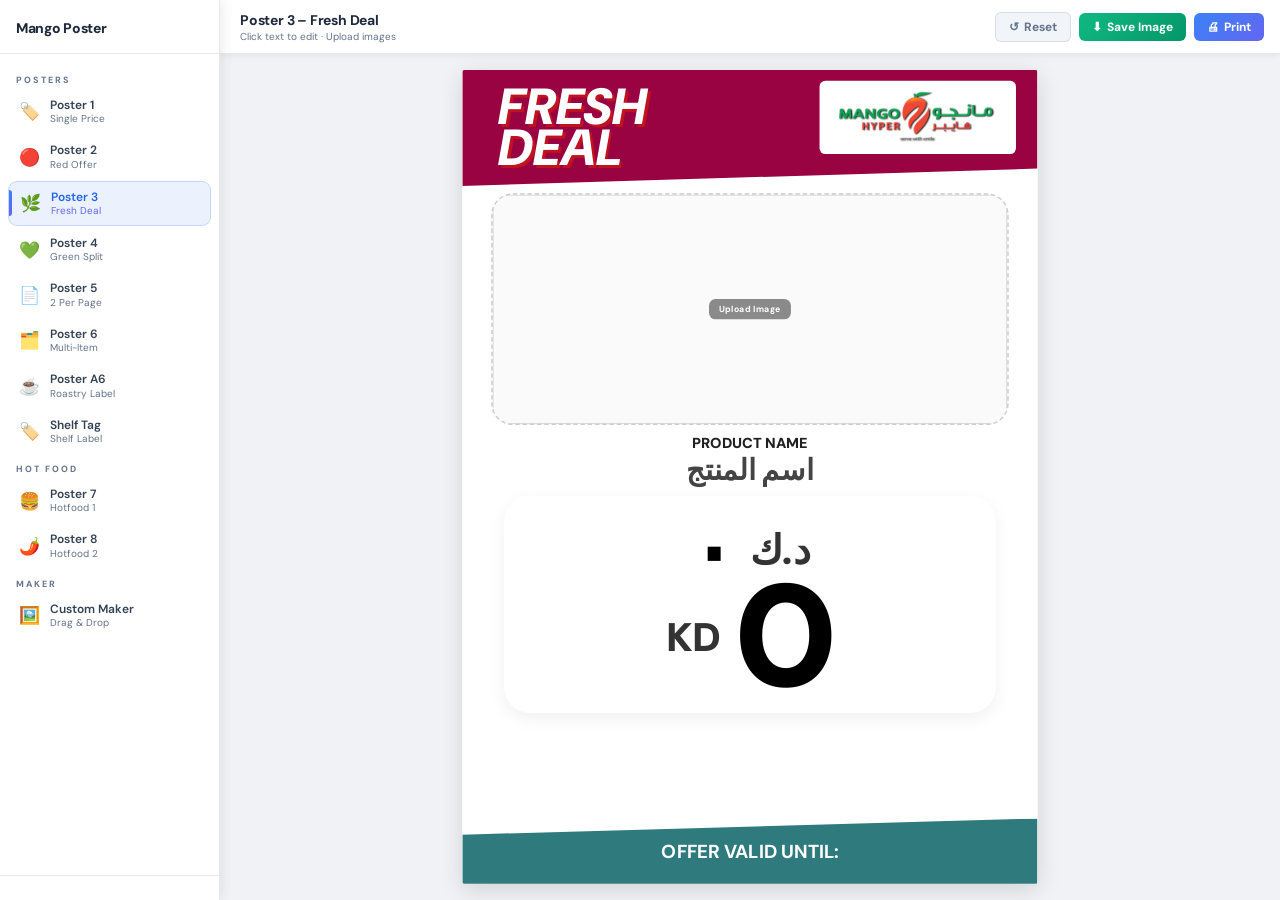
<file: posters/poster3.html>
<!DOCTYPE html>
<html lang="en">
<head>
<meta charset="UTF-8">
<meta name="viewport" content="width=device-width, initial-scale=1.0">
<title>Poster 3 – Fresh Deal | Mango Poster</title>
<link rel="preconnect" href="https://fonts.googleapis.com">
<link href="https://fonts.googleapis.com/css2?family=DM+Sans:wght@400;700;800&display=swap" rel="stylesheet">
<link rel="stylesheet" href="../css/base.css">
<link rel="manifest" href="../manifest.json">
<meta name="theme-color" content="#111111">
<style>
:root{--primary:#990342;--teal:#2e7a7d;--yellow:#FFD600}
body{font-family:'DM Sans',sans-serif}

.header{height:160px;background:var(--primary);display:flex;align-items:center;
  clip-path:polygon(0 0,100% 0,100% 85%,0 100%);flex-shrink:0;position:relative}
.header-text{color:#fff;padding-left:50px;font-size:70px;font-weight:900;
  font-style:italic;line-height:.8;text-shadow:4px 4px 0 #c1121f}
.logo-box{position:absolute;right:30px;top:15px;background:#fff;padding:8px 16px;border-radius:8px}
.logo-box img{height:80px;object-fit:contain}

.main-content{flex:1;padding:10px 40px;display:flex;flex-direction:column;align-items:center}

.image-container{width:100%;height:320px;display:flex;align-items:center;justify-content:center;
  border:2px dashed #ccc;border-radius:30px;margin-bottom:15px;background:#fafafa;
  position:relative;overflow:hidden;cursor:pointer}
.image-container img{width:100%;height:100%;object-fit:contain}
.image-container .upload-btn{position:absolute;top:50%;left:50%;transform:translate(-50%,-50%);z-index:2}

.product-info{width:100%;text-align:center}
.product-title{font-size:60px;font-weight:850;color:#212121;text-transform:uppercase;
  line-height:1;max-height:120px;overflow:hidden}
.product-title-ar{font-size:40px;font-weight:600;direction:rtl;margin-bottom:10px;color:#444}

.price-container{margin-top:5px;display:flex;flex-direction:column;align-items:center;
  background:#fff;padding:30px 10px;border-radius:35px;
  box-shadow:0 8px 24px rgba(0,0,0,.06);width:95%;margin-left:auto;margin-right:auto}
.price-row{display:flex;align-items:center;justify-content:center;gap:20px}
.price-main{font-size:200px;font-weight:900;line-height:.75;color:#000;letter-spacing:-5px}
.price-ar-row .price-main{font-size:120px;letter-spacing:0}
.currency{font-size:55px;font-weight:900;color:#333}

.footer{height:90px;background:var(--teal);color:#fff;display:flex;align-items:center;
  justify-content:center;font-size:26px;font-weight:bold;
  clip-path:polygon(0 25%,100% 0,100% 100%,0 100%);flex-shrink:0;
  pointer-events:none;cursor:default;user-select:none;-webkit-user-select:none}
.footer:hover,.footer:focus,
.footer[contenteditable]:hover,.footer[contenteditable]:focus{
  background:var(--teal)!important;outline:none!important;
  box-shadow:none!important;border-radius:0!important}
</style>
</head>
<body>
<div class="a4-page">
  <header class="header">
    <div class="header-text">FRESH<br>DEAL</div>
    <div class="logo-box"><img src="../assets/logo.png" alt="Logo"></div>
  </header>

  <main class="main-content">
    <div class="image-container" id="imgContainer">
      <label id="uploadBtn" for="fileInput" class="upload-btn">Upload Image</label>
      <input type="file" id="fileInput" accept="image/*" hidden>
      <img id="previewImage" alt="">
    </div>
    <div class="product-info">
      <div class="product-title" id="p2-en" contenteditable="true">PRODUCT NAME</div>
      <div class="product-title-ar" id="p2-ar" contenteditable="true">اسم المنتج</div>
      <div class="price-container">
        <div class="price-row price-ar-row">
          <div class="price-main" id="ar-price">٠</div>
          <div class="currency" contenteditable="true">د.ك</div>
        </div>
        <div class="price-row">
          <div class="currency" contenteditable="true">KD</div>
          <div class="price-main" id="en-price" contenteditable="true">0</div>
        </div>
      </div>
    </div>
  </main>
  <footer class="footer" contenteditable="true">OFFER VALID UNTIL:</footer>
</div>

<script src="../js/shared.js"></script>
<script src="../js/navbar.js"></script>
<script>
bindPriceSync('en-price', 'ar-price');
bindAutoTranslate('p2-en', 'p2-ar');

const fileInput = document.getElementById('fileInput');
const preview   = document.getElementById('previewImage');
const btn       = document.getElementById('uploadBtn');
fileInput.addEventListener('change', () => {
  if (fileInput.files[0]) { preview.src = URL.createObjectURL(fileInput.files[0]); btn.style.display = 'none'; }
});

const enTitle = document.getElementById('p2-en');
enTitle.addEventListener('input', () => autoShrink(enTitle, 60, 20));
window.addEventListener('load', () => autoShrink(enTitle, 60, 20));
</script>
<script>if("serviceWorker"in navigator)navigator.serviceWorker.register("../sw.js").catch(()=>{});</script>
</body>
</html>
</file>
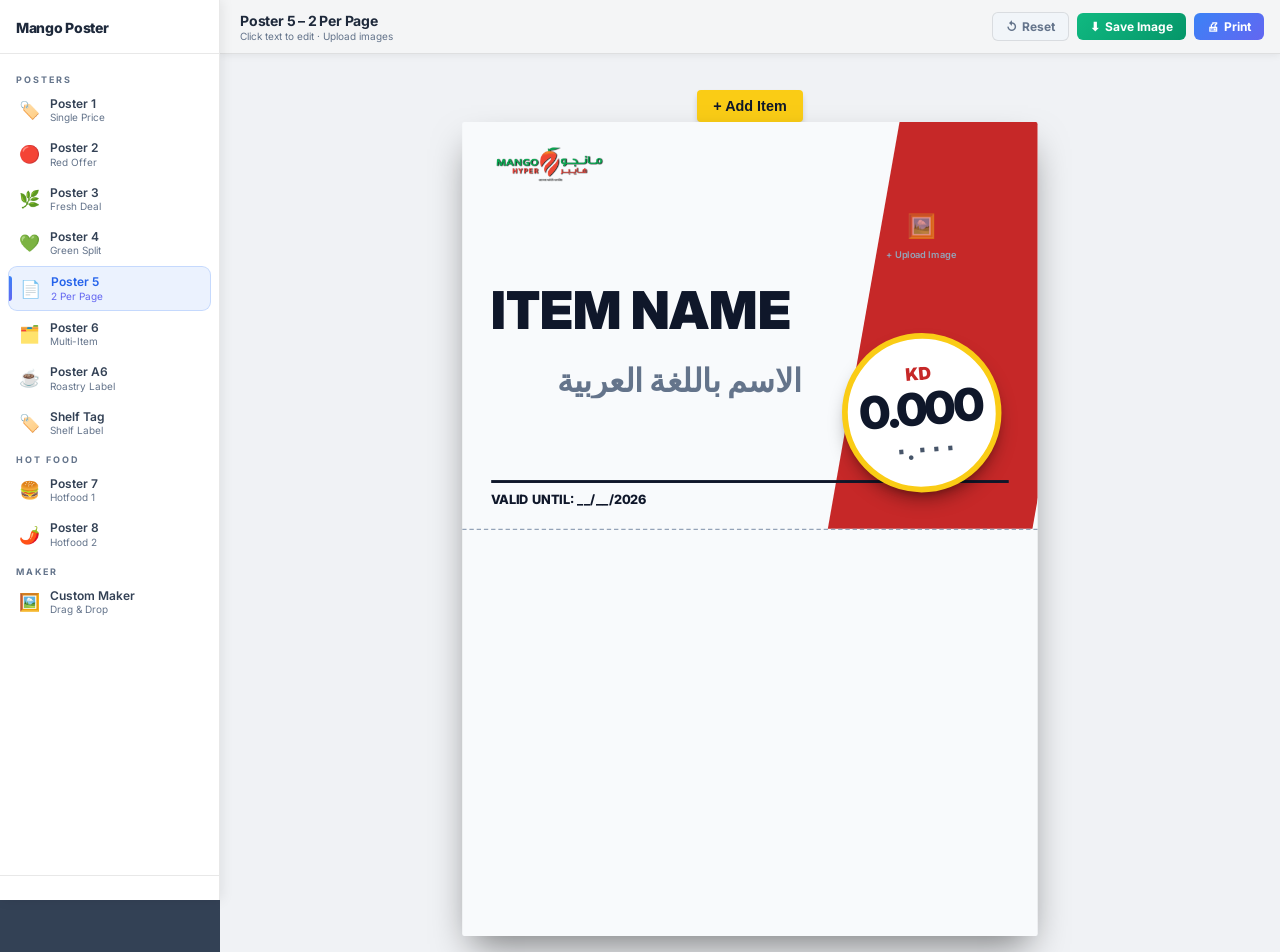
<file: posters/poster5.html>
<!DOCTYPE html>
<html lang="en">
<head>
<meta charset="UTF-8">
<meta name="viewport" content="width=device-width, initial-scale=1.0">
<title>Poster 5 – 2 Per Page </title>
<link rel="preconnect" href="https://fonts.googleapis.com">
<link href="https://fonts.googleapis.com/css2?family=Archivo+Black&family=Inter:wght@400;700;900&display=swap" rel="stylesheet">
<link rel="stylesheet" href="../css/base.css">
<link rel="manifest" href="../manifest.json">
<meta name="theme-color" content="#111111">
<style>
:root{--primary:#c62828;--dark:#0f172a;--accent:#facc15;--white:#fff}
body{background:#334155;font-family:'Inter',sans-serif;margin:0;padding:0}

/* Top control actions (Hidden on print) */
.control-panel {
  max-width: 210mm;
  margin: 20px auto 0 auto;
  display: flex;
  justify-content: flex-end;
}
.add-poster-btn {
  background: var(--accent);
  color: var(--dark);
  border: none;
  padding: 8px 16px;
  font-weight: 700;
  font-size: 0.9rem;
  border-radius: 4px;
  cursor: pointer;
  box-shadow: 0 4px 6px -1px rgba(0,0,0,0.2);
  transition: all 0.2s ease;
}
.add-poster-btn:hover {
  background: #fde047;
}

/* Exact original template sizing dimensions */
.page-container{width:210mm;height:297mm;background:#f8fafc;margin:20px auto;position:relative;display:flex;flex-direction:column;box-shadow:0 25px 50px -12px rgba(0,0,0,.5);box-sizing:border-box}

.cut-line{position:absolute;top:50%;left:0;width:100%;border-top:2px dashed #94a3b8;z-index:10;pointer-events:none}

.item-half{height:50%;position:relative;display:flex;flex-direction:column;padding:30px 40px;overflow:hidden;box-sizing:border-box}
.item-half::before{content:'';position:absolute;top:-10%;right:-5%;width:35%;height:120%;background:var(--primary);transform:rotate(10deg);z-index:1}

.header{position:relative;z-index:2;margin-bottom:15px;display:flex;flex-direction:column;align-items:flex-start}
.brand-logo img{max-height:55px;max-width:220px;object-fit:contain;display:block}
.sub-brand{font-weight:700;font-size:0.9rem;color:var(--primary);text-transform:uppercase;letter-spacing:2px;margin-top:5px}

.main-content{position:relative;z-index:2;flex:1;display:flex;flex-direction:column;justify-content:center;max-width:60%;height:calc(100% - 120px)}
.text-details{display:flex;flex-direction:column;gap:10px;width:100%;overflow:hidden}

/* Auto-fit container constraints matching original font rules */
.product-name-box{width:100%;height:110px;display:flex;align-items:center;overflow:hidden}
.product-name{font-size:4.5rem;font-weight:900;line-height:0.95;color:var(--dark);text-transform:uppercase;word-wrap:break-word;width:100%;max-height:100%;overflow:hidden;white-space:normal}

.product-ar-box{width:100%;height:65px;display:flex;align-items:center;direction:rtl;overflow:hidden}
.product-ar{font-size:2.8rem;font-weight:700;line-height:1.1;color:#64748b;width:100%;max-height:100%;overflow:hidden;white-space:normal}

/* Right panel holding Image Upload strictly above the pricing badge */
.right-aside-panel{position:absolute;right:40px;top:40px;bottom:50px;width:240px;display:flex;flex-direction:column;align-items:center;justify-content:flex-end;gap:15px;z-index:3}

.image-uploader{width:275px;height:240px;border:none;background:transparent;border-radius:12px;position:relative;cursor:pointer;display:flex;align-items:center;justify-content:center;overflow:hidden;transition:all 0.2s ease;flex-shrink:0}
.image-uploader:hover{background:rgba(0,0,0,0.04)}
.image-uploader img{width:100%;height:100%;object-fit:contain;position:absolute;top:0;left:0;z-index:2}
.upload-placeholder{text-align:center;color:#94a3b8;font-size:0.8rem;font-weight:600;padding:10px;z-index:1;line-height:1.5}
.upload-placeholder .upload-icon{font-size:2rem;display:block;margin-bottom:6px;opacity:0.5}
/* Replace overlay — shown on hover when image is loaded */
.replace-overlay{position:absolute;inset:0;background:rgba(15,23,42,0.55);display:flex;flex-direction:column;align-items:center;justify-content:center;gap:4px;opacity:0;transition:opacity 0.2s ease;z-index:3;pointer-events:none}
.replace-overlay span{color:#fff;font-size:0.75rem;font-weight:700;text-transform:uppercase;letter-spacing:1px}
.replace-overlay .replace-icon{font-size:1.4rem}
.image-uploader.has-image:hover .replace-overlay{opacity:1}
.hidden-input{display:none}

/* Price Badge Circle - Enhanced with layer drop shadow effects */
.price-circle{
  width:220px;
  height:220px;
  background:var(--white);
  border-radius:50%;
  display:flex;
  flex-direction:column;
  align-items:center;
  justify-content:center;
  border:8px solid var(--accent);
  transform:rotate(-5deg);
  box-sizing:border-box;
  padding:10px;
  flex-shrink:0;
  /* Premium dual layer drop shadow effect */
  box-shadow: 0 15px 25px -5px rgba(0, 0, 0, 0.35), 0 8px 10px -6px rgba(0, 0, 0, 0.25);
}
.price-circle .kd{font-size:1.5rem;font-weight:900;color:var(--primary);margin-bottom:2px}

.price-container{display:flex;flex-direction:column;align-items:center;justify-content:center;width:100%;overflow:hidden}
.price-en-box{width:100%;height:65px;display:flex;align-items:center;justify-content:center;overflow:hidden}
.price-en{font-size:4rem;font-weight:900;color:var(--dark);line-height:1;letter-spacing:-2px;white-space:nowrap;display:inline-block}
.price-ar{font-size:2.4rem;font-weight:700;color:#475569;line-height:1;margin-top:2px;display:inline-block}

.footer{position:relative;z-index:2;border-top:4px solid var(--dark);padding-top:12px;display:flex;justify-content:space-between;align-items:center;margin-top:auto}
.footer span{font-weight:800;font-size:1.1rem;text-transform:uppercase;color:var(--dark)}
.tagline{background:var(--dark);color:var(--white);padding:4px 12px;border-radius:4px}

[contenteditable]:focus{outline:none;background:rgba(250,204,21,.15);border-radius:4px}

@media print {
  .control-panel { display: none !important; }
  body { background: transparent !important; -webkit-print-color-adjust: exact !important; print-color-adjust: exact !important; color-adjust: exact !important; }
  .page-container { margin: 0 !important; box-shadow: none !important; page-break-after: always !important; width: 210mm !important; height: 297mm !important; display: flex !important; flex-direction: column !important; }
  .item-half { height: 50% !important; position: relative !important; overflow: hidden !important; }
  .item-half::before { content: '' !important; position: absolute !important; top: -10% !important; right: -5% !important; width: 35% !important; height: 120% !important; background: #c62828 !important; transform: rotate(10deg) !important; z-index: 1 !important; display: block !important; }
  .right-aside-panel { position: absolute !important; right: 40px !important; top: 40px !important; bottom: 50px !important; width: 240px !important; display: flex !important; flex-direction: column !important; align-items: center !important; justify-content: flex-end !important; gap: 15px !important; z-index: 3 !important; }
  .image-uploader {
    width: 260px !important;
    height: 230px !important;
    border: none !important;
    background: transparent !important;
    box-shadow: none !important;
    display: flex !important;
    position: relative !important;
    overflow: hidden !important;
  }
  .image-uploader.has-image { border: none !important; }
  .image-uploader img { width: 100% !important; height: 100% !important; object-fit: contain !important; position: absolute !important; top: 0 !important; left: 0 !important; z-index: 2 !important; display: block !important; }
  .price-circle { background: #fff !important; border: 8px solid #facc15 !important; box-shadow: 0 15px 25px -5px rgba(0,0,0,0.35) !important; display: flex !important; }
  .replace-overlay { display: none !important; }
  .upload-placeholder { display: none !important; }
  .footer { border-top: 4px solid #0f172a !important; }
  .cut-line { border-top: 2px dashed #94a3b8 !important; }
}
</style>
</head>
<body>

<div class="control-panel">
  <button class="add-poster-btn" onclick="addNewItemHalf()">+ Add Item</button>
</div>

<div id="poster-pages-container">
  <div class="page-container" id="container-1">
    <div class="cut-line"></div>

    <section class="item-half" id="item-panel-1">
      <div class="header">
        <div class="brand-logo"><img src="../assets/logo.png" alt="Logo"></div>
      </div>
      
      <div class="main-content">
        <div class="text-details">
          <div class="product-name-box">
            <div class="product-name" id="p5-1-en" contenteditable="true">ITEM NAME</div>
          </div>
          <div class="product-ar-box">
            <div class="product-ar" id="p5-1-ar" contenteditable="true">الاسم باللغة العربية</div>
          </div>
        </div>
      </div>

      <div class="right-aside-panel">
        <div class="image-uploader" onclick="triggerUpload(this)">
          <div class="upload-placeholder"><span class="upload-icon">🖼️</span>+ Upload Image</div>
          <div class="replace-overlay"><span class="replace-icon">🔄</span><span>Replace</span></div>
          <input type="file" class="hidden-input" accept="image/*" onchange="previewImage(event, this)">
        </div>

        <div class="price-circle">
          <span class="kd">KD</span>
          <div class="price-container">
            <div class="price-en-box">
              <span class="price-en" id="p5-1-price-en" contenteditable="true" oninput="syncArabicPrice(this, 'p5-1-price-ar')">0.000</span>
            </div>
            <span class="price-ar" id="p5-1-price-ar">٠.٠٠٠</span>
          </div>
        </div>
      </div>

      <div class="footer">
        <span contenteditable="true">Valid Until:   __/__/2026</span> 
      </div>
    </section>
  </div>
</div>

<script src="../js/shared.js"></script>
<script src="../js/navbar.js"></script>
<script>
let totalItemsCount = 1;

function initPosterListeners(index) {
  if (typeof bindAutoTranslate === 'function') {
    bindAutoTranslate(`p5-${index}-en`, `p5-${index}-ar`);
  }

  const enInput = document.getElementById(`p5-${index}-en`);
  if (enInput) {
    enInput.addEventListener('blur', () => {
      enInput.dispatchEvent(new Event('input', { bubbles: true }));
    });
    enInput.addEventListener('input', () => autoFitText(enInput, 72));
    autoFitText(enInput, 72);
  }

  const arInput = document.getElementById(`p5-${index}-ar`);
  if (arInput) {
    arInput.addEventListener('input', () => autoFitText(arInput, 44));
    autoFitText(arInput, 44);
  }
  
  const priceInput = document.getElementById(`p5-${index}-price-en`);
  if (priceInput) {
    autoFitText(priceInput, 64);
  }
}

function addNewItemHalf() {
  totalItemsCount++;

  const mainWrapper = document.getElementById('poster-pages-container');

  // Find the last page container and check how many items it already holds
  let allContainers = mainWrapper.querySelectorAll('.page-container');
  let parentContainer = allContainers[allContainers.length - 1];

  if (!parentContainer || parentContainer.querySelectorAll('.item-half').length >= 2) {
    // Last container is full (or doesn't exist) — create a fresh one
    const newId = allContainers.length + 1;
    parentContainer = document.createElement('div');
    parentContainer.className = 'page-container';
    parentContainer.id = `container-${newId}`;
    parentContainer.innerHTML = '<div class="cut-line"></div>';
    mainWrapper.appendChild(parentContainer);
  }

  const itemSection = document.createElement('section');
  itemSection.className = 'item-half';
  itemSection.id = `item-panel-${totalItemsCount}`;
  itemSection.innerHTML = `
    <div class="header">
      <div class="brand-logo"><img src="../assets/logo.png" alt="Logo"></div>
    </div>
    
    <div class="main-content">
      <div class="text-details">
        <div class="product-name-box">
          <div class="product-name" id="p5-${totalItemsCount}-en" contenteditable="true">ITEM NAME</div>
        </div>
        <div class="product-ar-box">
          <div class="product-ar" id="p5-${totalItemsCount}-ar" contenteditable="true">الاسم باللغة العربية</div>
        </div>
      </div>
    </div>

    <div class="right-aside-panel">
      <div class="image-uploader" onclick="triggerUpload(this)">
        <div class="upload-placeholder"><span class="upload-icon">🖼️</span>+ Upload Image</div>
        <div class="replace-overlay"><span class="replace-icon">🔄</span><span>Replace</span></div>
        <input type="file" class="hidden-input" accept="image/*" onchange="previewImage(event, this)">
      </div>

      <div class="price-circle">
        <span class="kd">KD</span>
        <div class="price-container">
          <div class="price-en-box">
            <span class="price-en" id="p5-${totalItemsCount}-price-en" contenteditable="true" oninput="syncArabicPrice(this, 'p5-${totalItemsCount}-price-ar')">0.000</span>
          </div>
          <span class="price-ar" id="p5-${totalItemsCount}-price-ar">٠.٠٠٠</span>
        </div>
      </div>
    </div>

    <div class="footer">
      <span contenteditable="true">Valid Until:</span>
    </div>
  `;

  parentContainer.appendChild(itemSection);
  initPosterListeners(totalItemsCount);
}

function triggerUpload(container) {
  container.querySelector('.hidden-input').click();
}

function previewImage(event, inputElement) {
  const file = event.target.files[0];
  if (file) {
    const reader = new FileReader();
    const container = inputElement.parentElement;
    reader.onload = function(e) {
      let img = container.querySelector('img');
      if (!img) {
        img = document.createElement('img');
        container.appendChild(img);
      }
      img.src = e.target.result;
      container.querySelector('.upload-placeholder').style.display = 'none';
      container.classList.add('has-image');
    }
    reader.readAsDataURL(file);
  }
}

function syncArabicPrice(englishInput, arabicId) {
  const englishDigits = ['0','1','2','3','4','5','6','7','8','9','.'];
  const arabicDigits  = ['٠','١','٢','٣','٤','٥','٦','٧','٨','٩','٫'];
  
  let currentVal = englishInput.innerText;
  let converted = '';
  
  for (let i = 0; i < currentVal.length; i++) {
    let index = englishDigits.indexOf(currentVal[i]);
    converted += (index !== -1) ? arabicDigits[index] : currentVal[i];
  }
  
  document.getElementById(arabicId).innerText = converted || '٠.٠٠٠';
  autoFitText(englishInput, 64); 
}

function autoFitText(element, maxFontSize) {
  let parent = element.parentElement;
  if (!parent) return;
  let size = maxFontSize;
  element.style.fontSize = size + 'px';
  
  while ((element.scrollHeight > parent.clientHeight || element.scrollWidth > parent.clientWidth) && size > 12) {
    size -= 1;
    element.style.fontSize = size + 'px';
  }
}

window.addEventListener('DOMContentLoaded', () => {
  setTimeout(() => {
    initPosterListeners(1);
  }, 100);
});
</script>
<script>if("serviceWorker"in navigator)navigator.serviceWorker.register("../sw.js").catch(()=>{});</script>
</body>
</html>
</file>
<file: css/base.css>
/* base.css — Mango Poster Design System v2 (Light Theme)
   ─────────────────────────────────────────────────── */

/* ── RESET & BOX MODEL ─────────────────────────────── */
*,*::before,*::after{box-sizing:border-box;-webkit-print-color-adjust:exact;print-color-adjust:exact}

/* ── DESIGN TOKENS ──────────────────────────────────── */
:root{
  /* Brand palette */
  --c-red:#e61e25;    --c-teal:#047996;  --c-green:#008a3a;
  --c-yellow:#ffcc00; --c-dark:#1a1a1a;  --c-navy:#1d3557;
  --c-pink:#990342;   --c-white:#ffffff; --c-gray:#f2f2f2;

  /* UI shell — light */
  --ui-bg:#f0f2f5;
  --ui-surface:#ffffff;
  --ui-border:rgba(0,0,0,.09);
  --ui-text:#1e293b;
  --ui-muted:#64748b;
  --ui-hover:rgba(59,130,246,.07);

  /* Sidebar / topbar dims */
  --sidebar-w:220px; --topbar-h:54px;

  /* Spacing scale */
  --sp-1:4px;  --sp-2:8px;  --sp-3:12px; --sp-4:16px;
  --sp-5:20px; --sp-6:24px; --sp-8:32px;

  /* Radius */
  --r-sm:6px; --r-md:9px; --r-lg:12px;

  /* Shadows */
  --shadow-page:0 8px 32px rgba(0,0,0,.13);
  --shadow-btn:0 2px 8px rgba(0,0,0,.10);
}

/* ── BASE BODY ──────────────────────────────────────── */
body{margin:0;padding:0;font-family:'Segoe UI',Roboto,Helvetica,Arial,sans-serif;
  background:var(--ui-bg);overflow-x:hidden;color:var(--ui-text)}

/* ── PAGE CANVAS (A4 / A6 / poster variants) ────────── */
.a4-page,.page-container,.poster,.template,.poster-canvas{
  width:210mm;height:297mm;background:#fff;position:relative;
  overflow:hidden;flex-shrink:0;display:flex;flex-direction:column;
  box-shadow:var(--shadow-page);margin:0 auto;border-radius:3px}

/* ── EDITABLE FIELDS ────────────────────────────────── */
[contenteditable]:focus{outline:2px dashed rgba(59,130,246,.5);border-radius:3px;transition:outline-color .15s;outline-offset:3px}

/* ── UPLOAD BUTTON ──────────────────────────────────── */
.upload-btn{cursor:pointer;background:rgba(0,0,0,.45);color:#fff;border:none;
  border-radius:var(--r-md);font-size:12px;font-weight:700;padding:6px 14px;
  transition:background .15s;display:inline-block;letter-spacing:.5px}
.upload-btn:hover{background:rgba(0,0,0,.65)}

/* ══════════════════════════════════════════════════════
   SHELL — SIDEBAR (light)
══════════════════════════════════════════════════════ */
#ds{position:fixed;top:0;left:0;width:var(--sidebar-w);height:100vh;
  background:var(--ui-surface);z-index:2000;display:flex;flex-direction:column;
  box-shadow:2px 0 12px rgba(0,0,0,.08);border-right:1px solid var(--ui-border);
  transition:transform .28s cubic-bezier(.4,0,.2,1)}
#ds.m-open{transform:translateX(0)!important}

.ds-brand{display:flex;align-items:center;gap:var(--sp-3);
  padding:var(--sp-5) var(--sp-4) var(--sp-4);
  border-bottom:1px solid var(--ui-border);flex-shrink:0}
.ds-brand-name{font-size:14px;font-weight:800;color:var(--ui-text);
  letter-spacing:-.3px;line-height:1.2}

.ds-nav{flex:1;overflow-y:auto;overflow-x:hidden;padding:var(--sp-3) var(--sp-2);
  scrollbar-width:thin;scrollbar-color:rgba(0,0,0,.1) transparent}

.ds-group-lbl{font-size:9px;font-weight:700;text-transform:uppercase;
  letter-spacing:2px;color:var(--ui-muted);
  padding:var(--sp-2) var(--sp-2) var(--sp-1);white-space:nowrap}

.ds-item{display:flex;align-items:center;gap:var(--sp-2);padding:var(--sp-2);
  border-radius:var(--r-md);text-decoration:none;margin-bottom:2px;
  position:relative;white-space:nowrap;transition:background .15s,transform .12s}

.ds-item.active{background:rgba(59,130,246,.10);
  border:1px solid rgba(59,130,246,.22)}
.ds-item.active::before{content:'';position:absolute;left:0;top:20%;height:60%;
  width:3px;background:linear-gradient(180deg,#3b82f6,#6366f1);
  border-radius:0 3px 3px 0}

.ds-ic{font-size:17px;width:26px;height:26px;display:flex;
  align-items:center;justify-content:center;flex-shrink:0}
.ds-lbl{font-size:12px;font-weight:600;color:#334155;line-height:1.2}
.ds-sub{font-size:10px;color:var(--ui-muted)}
.ds-item.active .ds-lbl{color:#2563eb}
.ds-item.active .ds-sub{color:#6366f1}

/* ══════════════════════════════════════════════════════
   SHELL — TOPBAR (light)
══════════════════════════════════════════════════════ */
#dt{position:fixed;top:0;left:var(--sidebar-w);right:0;height:var(--topbar-h);
  background:rgba(255,255,255,.95);backdrop-filter:blur(12px);
  border-bottom:1px solid var(--ui-border);z-index:1500;
  display:flex;align-items:center;justify-content:space-between;
  padding:0 var(--sp-4) 0 var(--sp-5);box-shadow:0 1px 8px rgba(0,0,0,.07)}

#mob-toggle{display:none;background:none;border:none;color:#64748b;
  font-size:20px;cursor:pointer;padding:var(--sp-1);border-radius:var(--r-sm)}
#mob-toggle:hover{background:var(--ui-hover);color:#1e293b}

.dt-title{font-size:14px;font-weight:700;color:var(--ui-text);letter-spacing:-.2px}
.dt-sub{font-size:10px;color:var(--ui-muted);margin-top:1px}

.dt-right{display:flex;align-items:center;gap:var(--sp-2)}

/* Topbar buttons — shared base */
.db{display:flex;align-items:center;gap:5px;padding:6px 13px;border:none;
  border-radius:var(--r-sm);font-size:12px;font-weight:700;cursor:pointer;
  transition:opacity .15s,transform .12s;white-space:nowrap;font-family:inherit}
.db:hover{opacity:.85;transform:translateY(-1px)}
.db:active{transform:translateY(1px) scale(.98)}

/* Button variants */
.db-print{background:linear-gradient(135deg,#3b82f6,#6366f1);color:#fff}
.db-reset{background:#f1f5f9;color:#64748b;
  border:1px solid rgba(0,0,0,.10)}
.db-reset:hover{background:rgba(239,68,68,.08);color:#ef4444;
  border-color:rgba(239,68,68,.2)}
.db-png{background:linear-gradient(135deg,#10b981,#059669);color:#fff}
.db-png:disabled{opacity:.5;cursor:not-allowed;transform:none}

/* ══════════════════════════════════════════════════════
   SHELL — MAIN AREA & OVERLAY & TOAST
══════════════════════════════════════════════════════ */
#dm{margin-left:var(--sidebar-w);margin-top:var(--topbar-h);
  display:flex;flex-direction:column;align-items:center;
  padding:var(--sp-4);background:var(--ui-bg);min-height:calc(100vh - var(--topbar-h))}

#dov{display:none;position:fixed;inset:0;background:rgba(0,0,0,.35);z-index:1900}
#dov.on{display:block}

/* Toast container */
#dtc{position:fixed;bottom:20px;right:20px;z-index:9999;
  display:flex;flex-direction:column;gap:var(--sp-2);pointer-events:none}
.dtoast{display:flex;align-items:center;gap:var(--sp-2);padding:10px 16px;
  background:#ffffff;border:1px solid var(--ui-border);border-radius:var(--r-lg);
  color:#1e293b;font-size:12px;font-weight:600;pointer-events:all;
  box-shadow:0 4px 16px rgba(0,0,0,.12);min-width:180px;
  animation:tIn .3s cubic-bezier(.34,1.56,.64,1) both}
.dtoast.out{animation:tOut .25s ease forwards}
.dtoast.success{border-left:3px solid #10b981}
.dtoast.info   {border-left:3px solid #3b82f6}
.dtoast.warning{border-left:3px solid #f59e0b}
.dtoast.error  {border-left:3px solid #ef4444}

@keyframes tIn {from{opacity:0;transform:translateX(30px)}to{opacity:1;transform:translateX(0)}}
@keyframes tOut{from{opacity:1}to{opacity:0;transform:translateX(30px)}}

/* ── SIDEBAR FOOTER & INSTALL BUTTON (was missing) ──────── */
#ds-footer{flex-shrink:0;padding:var(--sp-3) var(--sp-2);border-top:1px solid var(--ui-border)}

.ds-install-btn{display:flex;align-items:center;gap:var(--sp-2);width:100%;
  padding:var(--sp-2);border:none;background:transparent;border-radius:var(--r-md);
  cursor:pointer;font-family:inherit;transition:background .15s}
.ds-install-btn:hover{background:var(--ui-hover)}

/* Install button in topbar (was missing) */
.db-install{background:linear-gradient(135deg,#f59e0b,#d97706);color:#fff}

/* Sidebar nav item hover (was missing) */
.ds-item:hover{background:var(--ui-hover)}

/* ── RESPONSIVE ─────────────────────────────────────── */
@media(max-width:860px){
  #ds{transform:translateX(-100%)}
  #dt{left:0!important}
  #dm{margin-left:0!important}
  #mob-toggle{display:flex!important}
}
@media(max-width:500px){
  .db .bl{display:none}
  .dt-sub{display:none}
  #dm{padding:10px var(--sp-2)}
}

/* ── PRINT ──────────────────────────────────────────── */
@page{size:A4 portrait;margin:0}
@media print{
  body{background:#fff!important;padding:0!important;margin:0!important}
  #ds,#dt,#dov,#dtc,#mob-toggle,.upload-btn,.controls,.remove-btn,.remove-hint{display:none!important}
  #dm{margin:0!important;padding:0!important;background:#fff!important}
  .a4-page,.page-container,.poster,.template,.poster-canvas{
    transform:none!important;margin:0!important;box-shadow:none!important;
    border-radius:0!important;page-break-inside:avoid}
}

/* ══════════════════════════════════════════════════════
   ENHANCEMENTS — Dark Mode, Transitions, UX Polish
══════════════════════════════════════════════════════ */

/* ── Dark mode shell (system preference) ────────────── */
@media (prefers-color-scheme: dark) {
  :root {
    --ui-bg: #0f172a;
    --ui-surface: #1e293b;
    --ui-border: rgba(255,255,255,.08);
    --ui-text: #f1f5f9;
    --ui-muted: #94a3b8;
    --ui-hover: rgba(99,102,241,.12);
  }
  #ds  { background: var(--ui-surface); }
  #dt  { background: rgba(30,41,59,.95); }
  #dm  { background: var(--ui-bg); }
  .ds-lbl { color: #cbd5e1; }
  .db-reset { background: #334155; color: #94a3b8; border-color: rgba(255,255,255,.1); }
}

/* ── Smooth sidebar transition uses cubic-bezier (merged into #ds above) ── */

/* ── Editable field focus transition merged into base rule above ── */

/* ── Active nav item indicator animation ────────────── */
.ds-item.active::before {
  transition:height .2s ease;
}

/* ── Button press feedback merged into base .db:active rule above ── */
</file>
